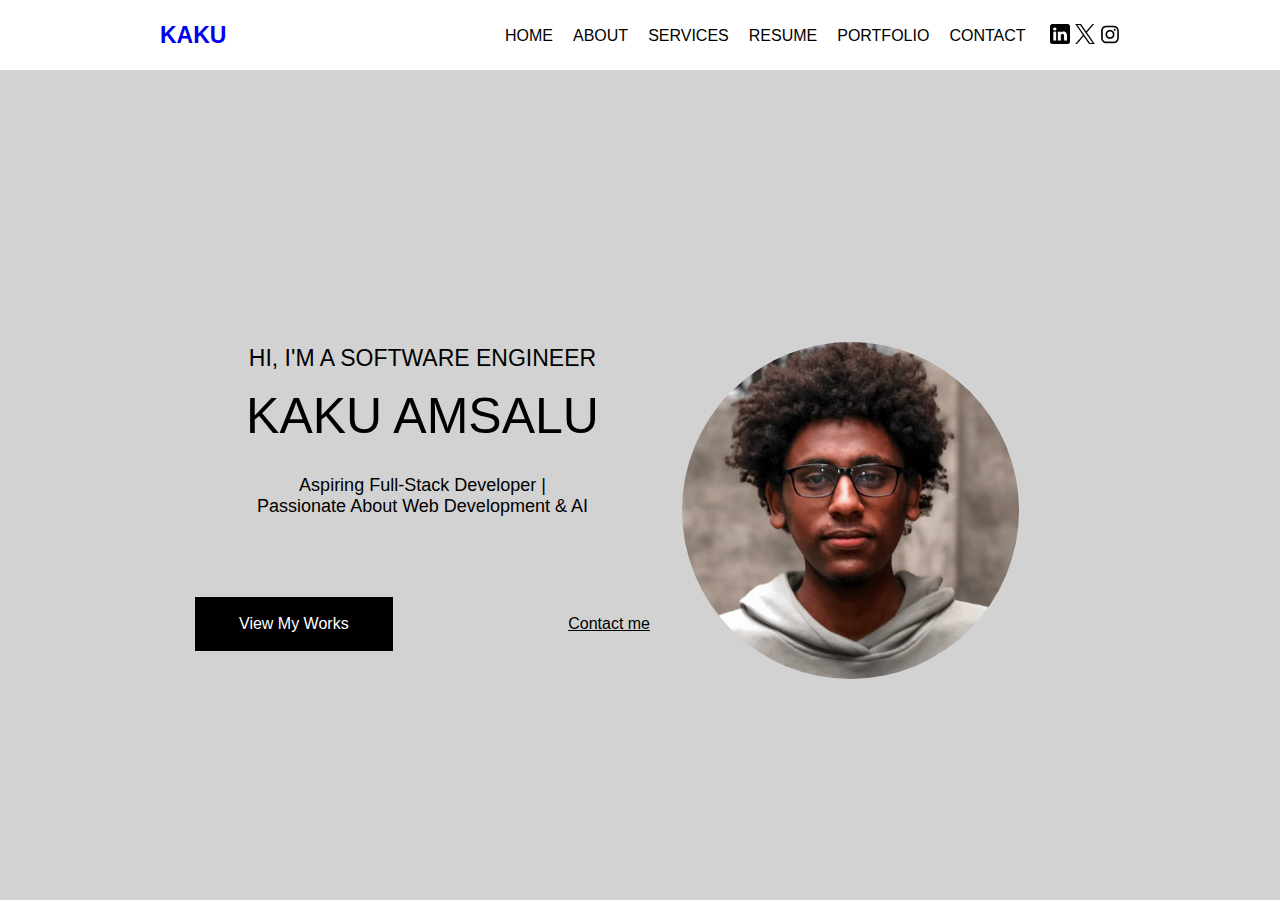
<file: src/index.html>
<!DOCTYPE html>
<html lang="en">
    <head>
        <meta charset="UTF-8" />
        <meta name="viewport" content="width=device-width, initial-scale=1.0" />
        <link rel="stylesheet" href="css/home.css">
        <title>Home</title>
    </head>
    <body>
        <nav>
            <div id="nav-container">
                <div id="m-name" class="item"><a href="#">KAKU</a></div>
                <div id="button-container" class="item">
                    <button id="more-button" class="more-icon">
                        <img  id="button-icon" src="images/icons/more.png" alt="" width="20px" height="20px">
                    </button>
                </div>
                <div class="item" id="menu-container">
                    <div >
                        <ul id="menu">
                            <li><a href="#">HOME</a></li>
                            <li><a href="about.html">ABOUT</a></li>
                            <li><a href="services.html">SERVICES</a></li>
                            <li><a href="resume.html">RESUME</a></li>
                            <li><a href="portfolio.html">PORTFOLIO</a></li>
                            <li><a href="contact.html">CONTACT</a></li>
                        </ul>
                    </div>
                    <div id="social-links">
                            <a href="https://www.linkedin.com/kaku-amsalu"><img src="images/icons/linkedin-icon.png" width="20px" height="20px" alt=""/></a>
                            <a href="https://www.twitter.com/in/k4_kuu"><img src="images/icons/x-icon.png" width="20px" height="20px" alt=""/></a>
                            <a href="https://www.instagram.com/kakuu.a"><img src="images/icons/instagram-icon.png" width="20px" height="20px" alt="" /></a>
                    </div>
                </div>
            </div>
        </nav>

        <main>
            <section id="home">
                <div id="home-content">
                    <div id="profile-img">
                        <img src="images/profile.jpg" width="200px" />
                    </div>
                    <div id="intro">
                        <h1>HI, I'M A SOFTWARE ENGINEER</h1>
                        <div class="my-name">KAKU AMSALU</div>
                        <p>Aspiring Full-Stack Developer | Passionate About Web Development & AI</p>
                        <div id="work-contact">
                            <button>View My Works</button>
                            <a href="contact.html" class="contact-me">Contact me</a>
                        </div>
                    </div>
                </div>
            </section>
        </main>

        <script src="js/main.js"></script>
    </body>
</html>
</file>
<file: src/css/home.css>
��/ *   b r e a k p o i n t s    
         m o b i l e   p o r t r a i t   -   3 4 3 p x  
         m o b i l e   l a n d s c a p e   -   8 5 2 p x  
         t a b l e t   p o r t r a i t   -   8 3 4   p x  
         t a b l e t   l a n d s c a p e   -   1 1 9 4 p x  
         d e s k t o p   -   1 4 4 0 p x  
 * /  
  
 / *   g e n e r a l   s t y l e   * /  
 *   {  
         b o x - s i z i n g :   b o r d e r - b o x ;  
 }  
  
 b o d y , h t m l   {  
         f o n t - f a m i l y :   ' P o p p i n s ' ,   s a n s - s e r i f ;  
         m a r g i n :   0 ;  
         p a d d i n g :   0 ;  
         b a c k g r o u n d - c o l o r :   # d 2 d 2 d 2 ;  
         w i d t h :   1 0 0 % ;  
 }  
  
 / *   n a v i g a t i o n   * /  
 n a v {  
         p o s i t i o n :   r e l a t i v e ;  
         z - i n d e x :   1 0 0 0 ;  
         w i d t h :   1 0 0 % ;  
         h e i g h t :   6 6 p x ;  
         p a d d i n g : 2 1 . 5 p x   0 ;  
         b a c k g r o u n d - c o l o r :   # f f f ;  
 }  
  
 # n a v - c o n t a i n e r {  
         d i s p l a y :   f l e x ;  
         w i d t h :   1 0 0 % ;  
         p a d d i n g - l e f t :   1 r e m ;  
         p a d d i n g - r i g h t :   1 r e m ;  
 }  
  
 . i t e m {  
         f l e x :   1 ;  
 }  
  
 # m - n a m e   a {  
         f o n t - w e i g h t :   6 0 0 ;  
         l e t t e r - s p a c i n g :   3 ;  
         f o n t - s i z e :   2 3 p x ;  
         t e x t - d e c o r a t i o n :   n o n e ;  
 }  
  
 # m - n a m e   a : v i s i t e d   {  
         c o l o r :   b l a c k ;  
 }  
  
 . m o r e - i c o n   {  
         b a c k g r o u n d :   n o n e ;  
         b o r d e r :   n o n e ;  
         c u r s o r :   p o i n t e r ;  
 }  
  
 # m e n u {  
         p o s i t i o n :   a b s o l u t e ;  
         t o p :   6 6 p x ;  
         l e f t :   0 ;  
         b a c k g r o u n d - c o l o r :   w h i t e ;  
         b o r d e r :   1 p x   s o l i d   # c c c ;  
         w i d t h :   1 0 0 % ;    
         d i s p l a y :   n o n e ;    
         l i s t - s t y l e :   n o n e ;  
         p a d d i n g :   0 ;  
         m a r g i n :   0 ;  
         b o x - s h a d o w :   0 p x   4 p x   6 p x   r g b a ( 0 ,   0 ,   0 ,   0 . 1 ) ;  
 }  
  
 # m e n u   {  
         d i s p l a y :   n o n e ;    
 }  
  
 # m e n u   l i   {  
         p a d d i n g :   1 0 p x   2 0 p x ;  
         t e x t - a l i g n :   l e f t ;  
         b o r d e r - t o p :   0 . 2 p x   s o l i d   # d 2 d 2 d 2 ;  
 }  
  
 # m e n u   l i   a   {  
         t e x t - d e c o r a t i o n :   n o n e ;  
         c o l o r :   b l a c k ;  
 }  
  
 # m e n u . v i s i b l e   {  
         d i s p l a y :   b l o c k ;  
 }  
  
 . m o r e - i c o n   {  
         b a c k g r o u n d :   n o n e ;  
         b o r d e r :   n o n e ;  
         c u r s o r :   p o i n t e r ;  
 }  
  
 # b u t t o n - c o n t a i n e r   {  
         t e x t - a l i g n :   r i g h t ;  
         p a d d i n g - r i g h t :   5 p x ;  
 }  
 # s o c i a l - l i n k s   a {  
         d i s p l a y :   i n l i n e - b l o c k ;  
 }  
 # s o c i a l - l i n k s {  
         d i s p l a y :   f l e x ;  
         j u s t i f y - c o n t e n t :   s p a c e - b e t w e e n ;  
         a l i g n - i t e m s :   c e n t e r ;  
         p a d d i n g :   0 ;  
  
         m a r g i n :   0 ;  
         p a d d i n g - r i g h t :   4 0 p x ;  
 }  
  
 / *   m a i n   c o n t e n t   * /  
  
 # h o m e {  
         t e x t - a l i g n :   c e n t e r ;  
 }  
  
 # h o m e - c o n t e n t   {  
         w i d t h :   1 0 0 % ;  
         m a r g i n - t o p :   4 8 p x ;  
         t e x t - a l i g n :   c e n t e r ;  
 }  
  
  
 # p r o f i l e - i m g   {  
         h e i g h t :   3 3 7 p x ;  
         w i d t h :   3 3 7 p x ;  
         o v e r f l o w :   h i d d e n ;  
         b o r d e r - r a d i u s :   3 5 0 % ;  
         d i s p l a y :   i n l i n e - b l o c k ;  
 }  
  
 # p r o f i l e - i m g   i m g {  
         w i d t h :   3 3 7 p x ;  
         h e i g h t :   4 4 9 p x ;  
         o b j e c t - f i t :   c o v e r ;  
 }  
 # h o m e - c o n t e n t   h 1 {  
         m a r g i n - t o p :   5 1 p x ;  
         f o n t - w e i g h t :   n o r m a l ;  
         f o n t - s i z e :   2 3 p x ;  
 }  
  
 . m y - n a m e   {  
         f o n t - s i z e :   5 0 p x ;  
 }  
  
 # h o m e - c o n t e n t   p {  
         f o n t - s i z e :   1 8 p x ;  
         w i d t h :   3 3 7 p x ;  
         m a r g i n :   3 0 p x   a u t o ;  
 }  
  
 # h o m e - c o n t e n t   b u t t o n {  
         m a r g i n :   a u t o ;  
         m a r g i n - b o t t o m :   2 0 p x ;  
         d i s p l a y :   b l o c k ;  
         b a c k g r o u n d - c o l o r :   # 0 0 0 ;  
         c o l o r :   w h i t e ;  
         b o r d e r :   n o n e ;  
         p a d d i n g :   1 8 p x   4 4 p x ;  
         f o n t - s i z e :   1 6 p x ;  
         c u r s o r :   p o i n t e r ;  
 }  
  
 . c o n t a c t - m e {  
         c o l o r :   # 0 0 0 ;  
         m a r g i n - b o t t o m :   2 r e m ;  
 }        
  
 . c o n t a c t - m e   a : v i s i t e d {  
         c o l o r :   # 0 0 0 ;  
 }  
  
 @ m e d i a   ( m i n - w i d t h : 7 6 8 p x ) {  
         h t m l   {  
                 h e i g h t :   1 0 0 % ;  
         }  
         # n a v - c o n t a i n e r {  
                 w i d t h :   6 9 6 p x ;  
                 m a r g i n :   a u t o ;  
         }  
  
         # s o c i a l - l i n k s {  
                 w i d t h :   6 0 % ;  
         }  
  
         # w o r k - c o n t a c t   b u t t o n {  
                 m a r g i n :   0 ;  
         }  
  
         # w o r k - c o n t a c t {  
                 d i s p l a y :   f l e x ;  
                 w i d t h : 4 5 5 p x ;  
                 m a r g i n :   5 r e m   a u t o ;  
                 j u s t i f y - c o n t e n t :   s p a c e - b e t w e e n ;  
                 a l i g n - i t e m s :   c e n t e r ;  
         }  
  
         . c o n t a c t - m e {  
                 m a r g i n :   0 ;  
         }  
 }  
  
 @ m e d i a   ( m i n - w i d t h :   1 0 2 4 p x ) {  
         n a v {  
                 h e i g h t :   7 0 p x ;  
         }  
  
         # n a v - c o n t a i n e r {  
                 d i s p l a y :   f l e x ;  
                 w i d t h :   9 6 0 p x ;  
                 m a r g i n :   - 2 1 p x   a u t o ;  
                 h e i g h t :   7 0 p x ;  
                 a l i g n - i t e m s :   c e n t e r ;  
                 j u s t i f y - c o n t e n t :   s p a c e - b e t w e e n ;  
                 p a d d i n g :   0 ;  
                 t o p :   0 ;  
         }  
  
         # m e n u - c o n t a i n e r {  
                 d i s p l a y :   f l e x ;  
                 j u s t i f y - c o n t e n t :   s p a c e - b e t w e e n ;  
                 a l i g n - i t e m s :   c e n t e r ;  
                 w i d t h :   1 0 0 % ;  
                 f l e x :   6 1 0 p x ;  
         }  
  
         # m e n u {  
                 d i s p l a y :   f l e x ;  
                 w i d t h :   5 0 0 p x ;  
                 b o r d e r :   n o n e ;  
                 b a c k g r o u n d :   n o n e ;  
                 b o x - s h a d o w :   n o n e ;  
                 p o s i t i o n :   s t a t i c ;  
                 p a d d i n g - l e f t :   1 0 r e m ;  
         }  
  
         # m e n u   l i {  
                 p a d d i n g :   0   1 0 p x ;  
                 b o r d e r - t o p :   n o n e ;  
         }  
  
         # m e n u   l i   a {  
                 f o n t - s i z e :   1 6 p x ;  
                 c o l o r :   # 0 0 0 ;  
         }  
  
         # b u t t o n - c o n t a i n e r   {  
                 d i s p l a y :   n o n e ;  
         }  
  
         # s o c i a l - l i n k s {  
                 w i d t h :   7 0 p x ;  
                 p a d d i n g - r i g h t :   0 ;  
                 j u s t i f y - c o n t e n t :   s p a c e - b e t w e e n ;  
                 a l i g n - i t e m s :   c e n t e r ;  
                 m a r g i n :   0 ;  
         }  
  
         # h o m e - c o n t e n t {  
                 w i d t h :   8 9 0 p x ;  
                 m a r g i n :   1 4 r e m   a u t o ;  
                 d i s p l a y :   g r i d ;  
                 g r i d - t e m p l a t e - c o l u m n s :   r e p e a t ( 2 ,   1 f r ) ;  
                 g r i d - t e m p l a t e - a r e a s :    
                 "   i n t r o   p r o f i l e - i m g   " ;  
                 c o l u m n - g a p :   2 r e m ;  
         }  
  
         # i n t r o {  
                 o r d e r : 1  
         }  
  
         # p r o f i l e - i m g {  
                 o r d e r :   2 ;  
                 m a r g i n - t o p :   3 r e m ;  
         }  
  
 }  
  
 @ m e d i a   ( m i n - w i d t h :   1 4 4 0 p x ) {  
         # m e n u {  
                 p a d d i n g - l e f t :   0 ;  
         }  
  
         # h o m e - c o n t e n t {  
                 c o l u m n - g a p :   4 r e m ;  
         }  
  
 } 
</file>
